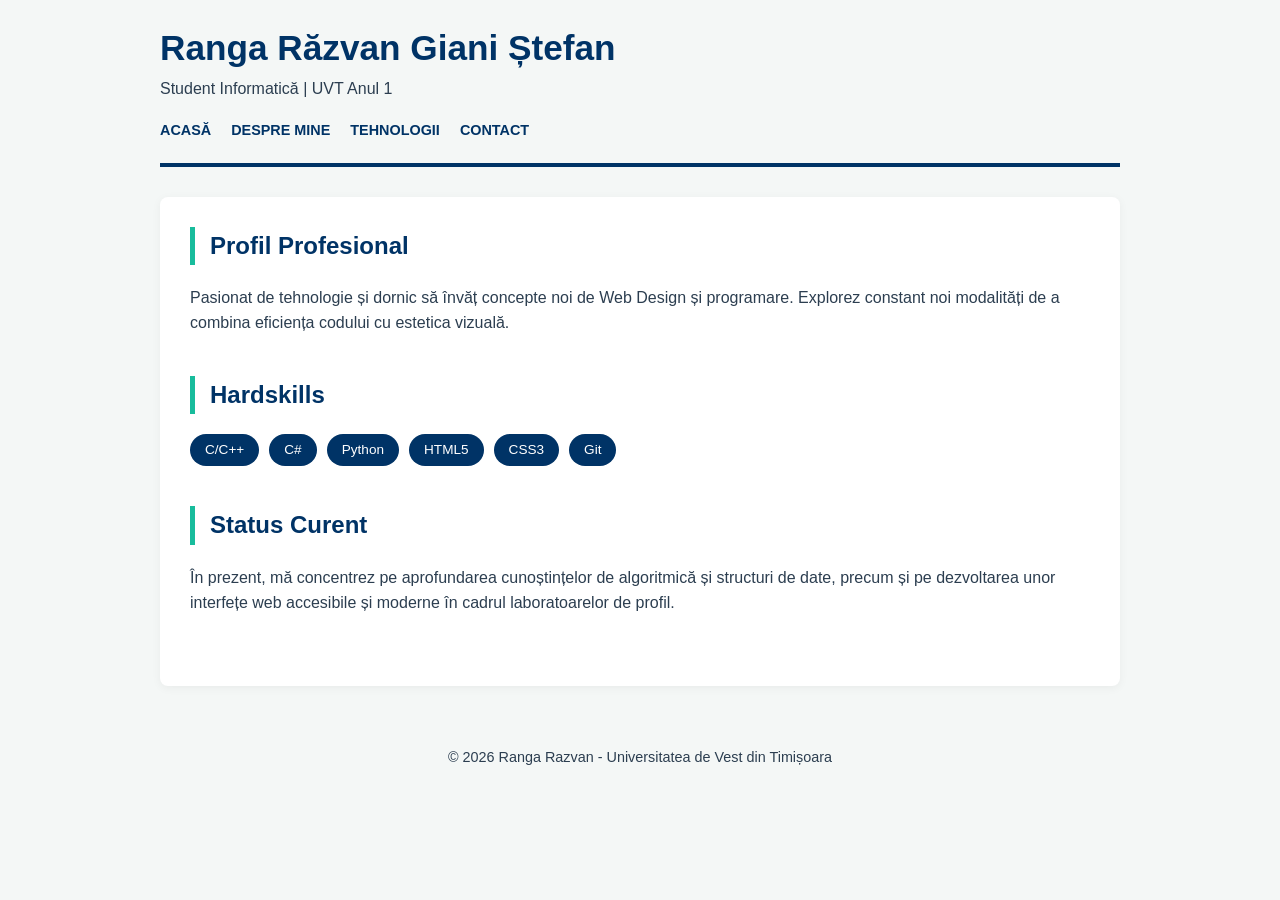
<file: index.html>
<!doctype html>
<html lang="ro">
<head>
  <meta charset="UTF-8">
  <meta name="viewport" content="width=device-width, initial-scale=1.0">
  <title>Ranga Răzvan | Portfolio</title>
  <link rel="stylesheet" href="styles.css">
</head>
<body>
  <a href="#main-content" class="skip-link">Sari la conținut</a>

  <header>
    <h1>Ranga Răzvan Giani Ștefan</h1>
    <p>Student Informatică | UVT Anul 1</p>
    <nav aria-label="Navigație Principală">
      <ul>
        <li><a href="index.html">Acasă</a></li>
        <li><a href="about.html">Despre Mine</a></li>
        <li><a href="data.html">Tehnologii</a></li>
        <li><a href="contact.html">Contact</a></li>
      </ul>
    </nav>
  </header>

  <main id="main-content">
    <section>
      <h2>Profil Profesional</h2>
      <p>Pasionat de tehnologie și dornic să învăț concepte noi de Web Design și programare. Explorez constant noi modalități de a combina eficiența codului cu estetica vizuală.</p>
    </section>

    <section>
      <h2>Hardskills</h2>
      <div class="flex-tags">
        <span>C/C++</span>
        <span>C#</span>
        <span>Python</span>
        <span>HTML5</span>
        <span>CSS3</span>
        <span>Git</span>
      </div>
    </section>

    <section>
      <h2>Status Curent</h2>
      <p>În prezent, mă concentrez pe aprofundarea cunoștințelor de algoritmică și structuri de date, precum și pe dezvoltarea unor interfețe web accesibile și moderne în cadrul laboratoarelor de profil.</p>
    </section>
  </main>

  <footer>
    <p>&copy; 2026 Ranga Razvan - Universitatea de Vest din Timișoara</p>
  </footer>
</body>
</html>
</file>
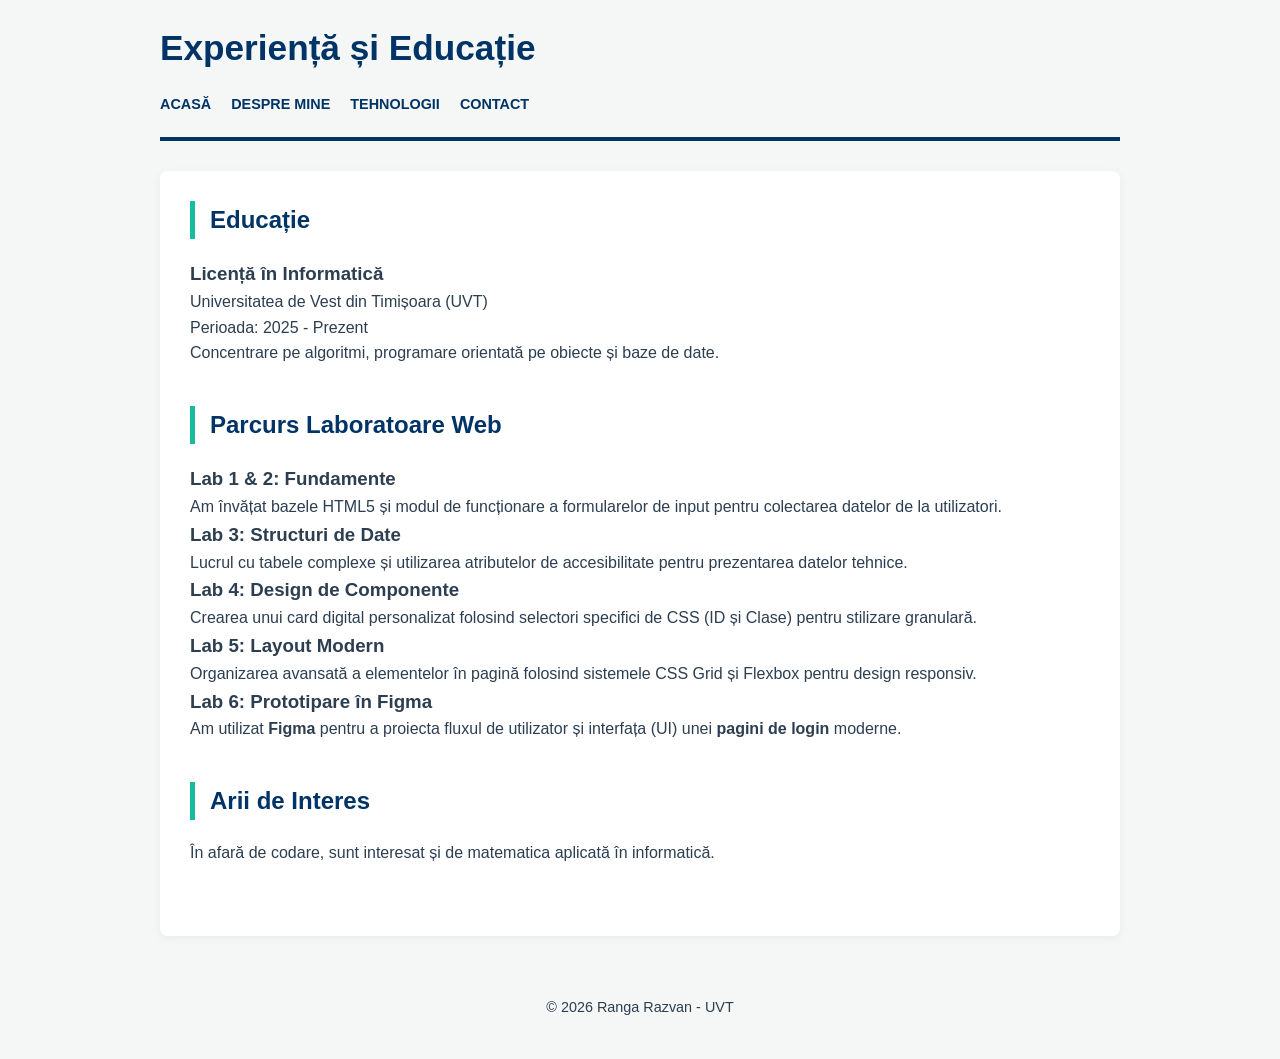
<file: about.html>
<!doctype html>
<html lang="ro">
<head>
  <meta charset="UTF-8">
  <meta name="viewport" content="width=device-width, initial-scale=1.0">
  <title>Despre Mine | Ranga Razvan</title>
  <link rel="stylesheet" href="styles.css">
</head>
<body>
  <a href="#main-content" class="skip-link">Sari la conținut</a>

  <header>
    <h1>Experiență și Educație</h1>
    <nav aria-label="Navigație Principală">
      <ul>
        <li><a href="index.html">Acasă</a></li>
        <li><a href="about.html">Despre Mine</a></li>
        <li><a href="data.html">Tehnologii</a></li>
        <li><a href="contact.html">Contact</a></li>
      </ul>
    </nav>
  </header>

  <main id="main-content">
    <section>
      <h2>Educație</h2>
      <h3>Licență în Informatică</h3>
      <p>Universitatea de Vest din Timișoara (UVT)</p>
      <p>Perioada: 2025 - Prezent</p>
      <p>Concentrare pe algoritmi, programare orientată pe obiecte și baze de date.</p>
    </section>

    <section>
      <h2>Parcurs Laboratoare Web</h2>
      <article>
        <h3>Lab 1 & 2: Fundamente</h3>
        <p>Am învățat bazele HTML5 și modul de funcționare a formularelor de input pentru colectarea datelor de la utilizatori.</p>
      </article>
      <article>
        <h3>Lab 3: Structuri de Date</h3>
        <p>Lucrul cu tabele complexe și utilizarea atributelor de accesibilitate pentru prezentarea datelor tehnice.</p>
      </article>
      <article>
        <h3>Lab 4: Design de Componente</h3>
        <p>Crearea unui card digital personalizat folosind selectori specifici de CSS (ID și Clase) pentru stilizare granulară.</p>
      </article>
      <article>
        <h3>Lab 5: Layout Modern</h3>
        <p>Organizarea avansată a elementelor în pagină folosind sistemele CSS Grid și Flexbox pentru design responsiv.</p>
      </article>
      <article>
        <h3>Lab 6: Prototipare în Figma</h3>
        <p>Am utilizat <strong>Figma</strong> pentru a proiecta fluxul de utilizator și interfața (UI) unei <strong>pagini de login</strong> moderne.</p>
      </article>
    </section>
    
    <section>
      <h2>Arii de Interes</h2>
      <p>În afară de codare, sunt interesat și de matematica aplicată în informatică.</p>
    </section>
  </main>

  <footer>
    <p>&copy; 2026 Ranga Razvan - UVT</p>
  </footer>
</body>
</html>
</file>
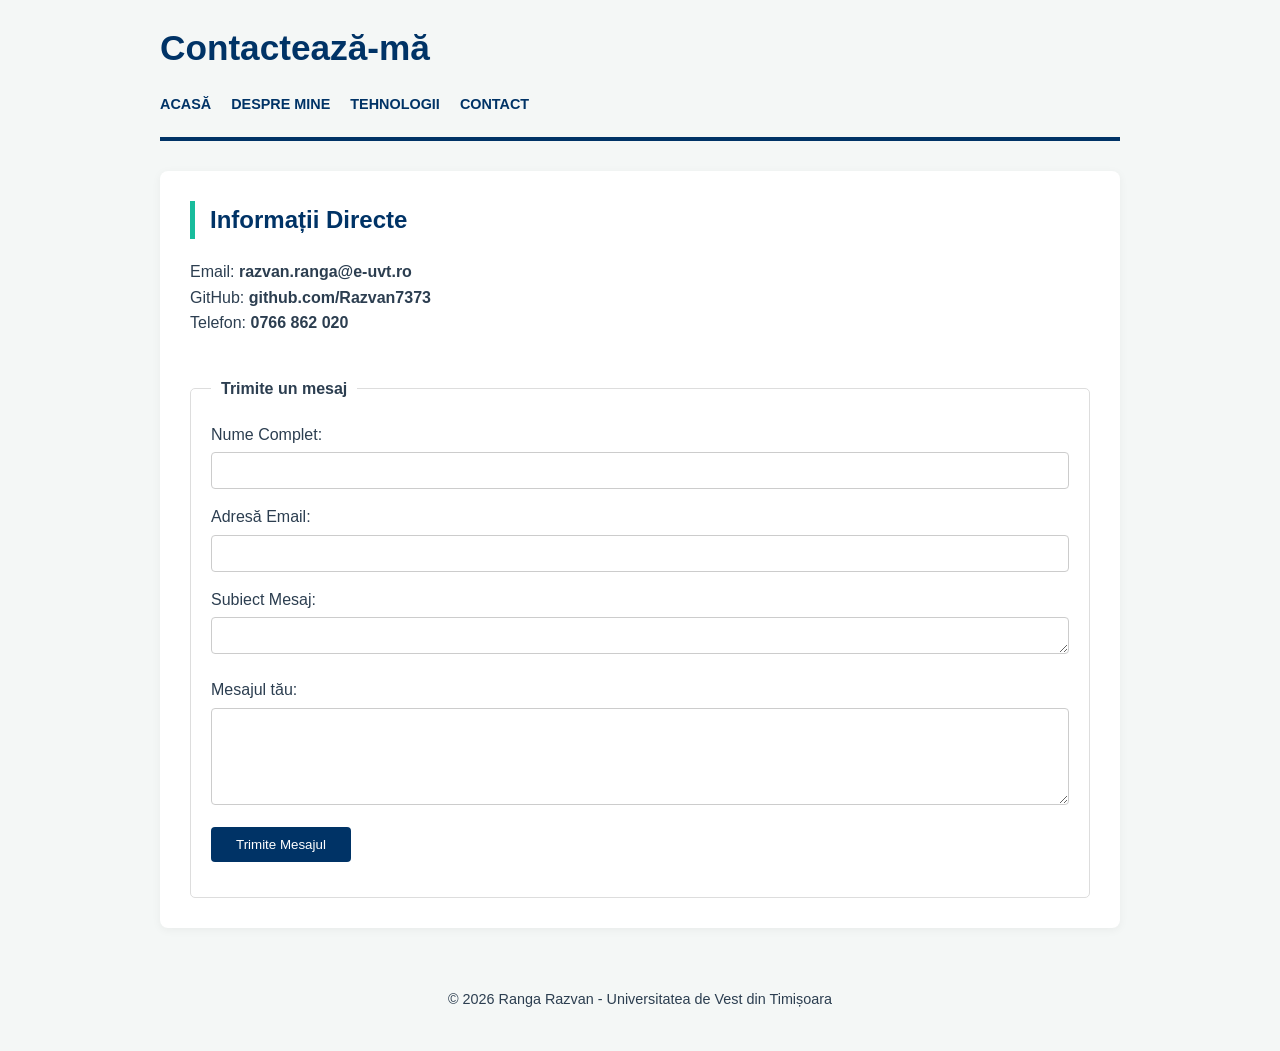
<file: contact.html>
<!doctype html>
<html lang="ro">
<head>
  <meta charset="UTF-8">
  <meta name="viewport" content="width=device-width, initial-scale=1.0">
  <title>Contact | Ranga Razvan</title>
  <link rel="stylesheet" href="styles.css">
</head>
<body>
  <a href="#main-content" class="skip-link">Sari la conținut</a>

  <header>
    <h1>Contactează-mă</h1>
    <nav aria-label="Navigație Principală">
      <ul>
        <li><a href="index.html">Acasă</a></li>
        <li><a href="about.html">Despre Mine</a></li>
        <li><a href="data.html">Tehnologii</a></li>
        <li><a href="contact.html">Contact</a></li>
      </ul>
    </nav>
  </header>

  <main id="main-content">
    <section>
      <h2>Informații Directe</h2>
      <p>Email: <strong>razvan.ranga@e-uvt.ro</strong></p>
      <p>GitHub: <strong>github.com/Razvan7373</strong></p>
      <p>Telefon: <strong>0766 862 020</strong></p>
    </section>

    <form action="#" method="get">
      <fieldset>
        <legend>Trimite un mesaj</legend>
        
        <div class="form-group">
          <label for="name">Nume Complet:</label>
          <input type="text" id="name" name="name" required>
        </div>

        <div class="form-group">
          <label for="email">Adresă Email:</label>
          <input type="email" id="email" name="email" required>
        </div>

        <div class="form-group">
          <label for="subject">Subiect Mesaj:</label>
          <textarea id="subject" name="subject" rows="1" required></textarea>
        </div>

        <div class="form-group">
          <label for="message">Mesajul tău:</label>
          <textarea id="message" name="message" rows="5" required></textarea>
        </div>

        <div class="form-group">
          <button type="submit">Trimite Mesajul</button>
        </div>
      </fieldset>
    </form>
  </main>

  <footer>
    <p>&copy; 2026 Ranga Razvan - Universitatea de Vest din Timișoara</p>
  </footer>
</body>
</html>
</file>
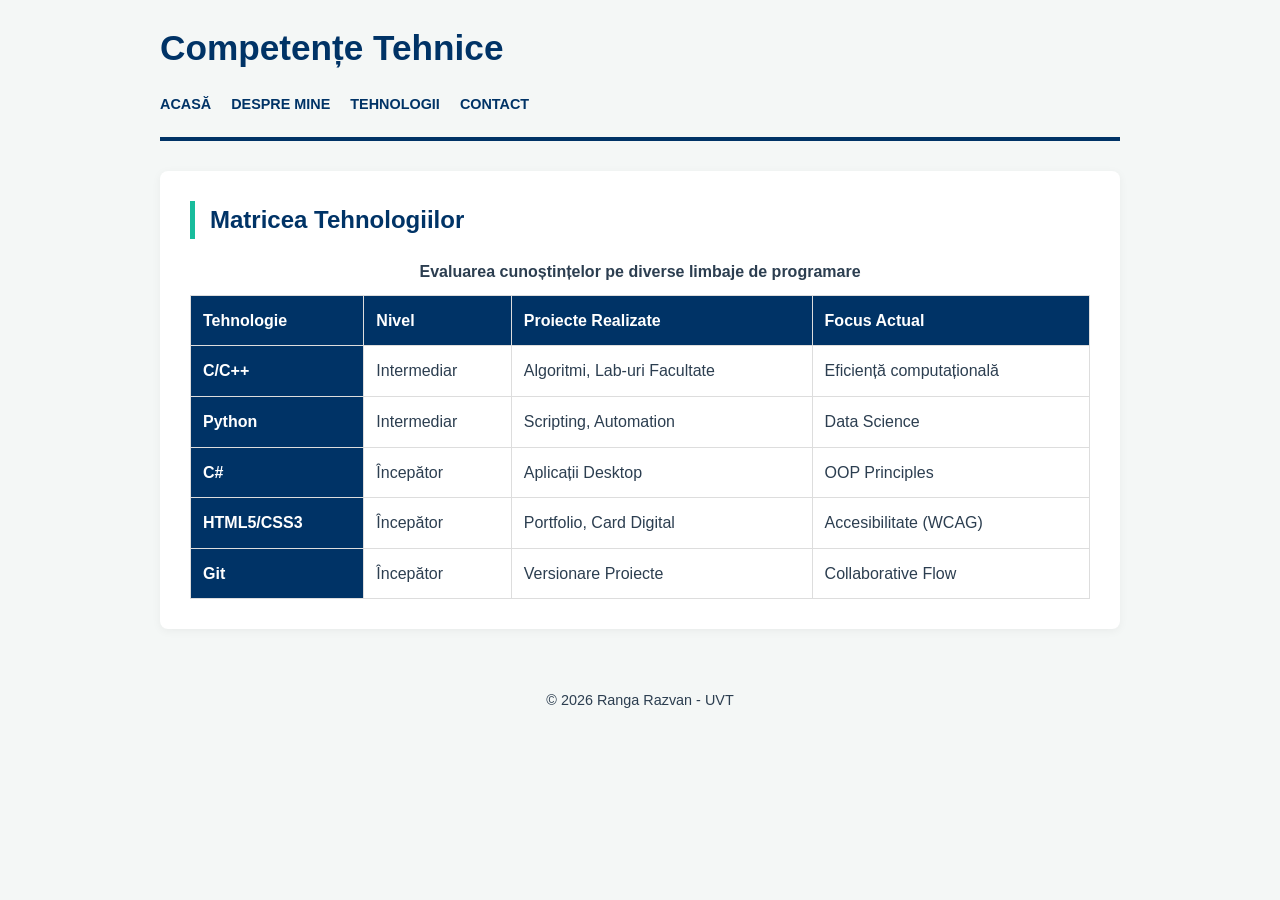
<file: data.html>
<!doctype html>
<html lang="ro">
<head>
  <meta charset="UTF-8">
  <meta name="viewport" content="width=device-width, initial-scale=1.0">
  <title>Competențe | Ranga Razvan</title>
  <link rel="stylesheet" href="styles.css">
</head>
<body>
  <a href="#main-content" class="skip-link">Sari la conținut</a>

  <header>
    <h1>Competențe Tehnice</h1>
    <nav aria-label="Navigație Principală">
      <ul>
        <li><a href="index.html">Acasă</a></li>
        <li><a href="about.html">Despre Mine</a></li>
        <li><a href="data.html">Tehnologii</a></li>
        <li><a href="contact.html">Contact</a></li>
      </ul>
    </nav>
  </header>

  <main id="main-content">
    <h2>Matricea Tehnologiilor</h2>
    <table>
      <caption>Evaluarea cunoștințelor pe diverse limbaje de programare</caption>
      <thead>
        <tr>
          <th scope="col">Tehnologie</th>
          <th scope="col">Nivel</th>
          <th scope="col">Proiecte Realizate</th>
          <th scope="col">Focus Actual</th>
        </tr>
      </thead>
      <tbody>
        <tr>
          <th scope="row">C/C++</th>
          <td>Intermediar</td>
          <td>Algoritmi, Lab-uri Facultate</td>
          <td>Eficiență computațională</td>
        </tr>
        <tr>
          <th scope="row">Python</th>
          <td>Intermediar</td>
          <td>Scripting, Automation</td>
          <td>Data Science</td>
        </tr>
        <tr>
          <th scope="row">C#</th>
          <td>Începător</td>
          <td>Aplicații Desktop</td>
          <td>OOP Principles</td>
        </tr>
        <tr>
          <th scope="row">HTML5/CSS3</th>
          <td>Începător</td>
          <td>Portfolio, Card Digital</td>
          <td>Accesibilitate (WCAG)</td>
        </tr>
        <tr>
          <th scope="row">Git</th>
          <td>Începător</td>
          <td>Versionare Proiecte</td>
          <td>Collaborative Flow</td>
        </tr>
      </tbody>
    </table>
  </main>

  <footer>
    <p>&copy; 2026 Ranga Razvan - UVT</p>
  </footer>
</body>
</html>
</file>
<file: styles.css>
:root {
  --uvt-blue: #003366;
  --accent-teal: #18bc9c;
  --bg-light: #f4f7f6;
  --text-dark: #2c3e50;
}

* {
  box-sizing: border-box;
  margin: 0;
  padding: 0;
}

body {
  font-family: 'Segoe UI', Tahoma, Geneva, Verdana, sans-serif;
  line-height: 1.6;
  color: var(--text-dark);
  background-color: var(--bg-light);
  max-width: 1000px;
  margin: 0 auto;
  padding: 20px;
}

.skip-link {
  position: absolute;
  top: -100px;
  left: 0;
  background: var(--accent-teal);
  color: white;
  padding: 10px;
  z-index: 100;
  text-decoration: none;
}

.skip-link:focus {
  top: 0;
}

header {
  border-bottom: 4px solid var(--uvt-blue);
  padding-bottom: 20px;
  margin-bottom: 30px;
}

h1 {
  color: var(--uvt-blue);
  font-size: 2.2rem;
}

nav ul {
  list-style: none;
  display: flex;
  gap: 20px;
  margin-top: 15px;
}

nav a {
  text-decoration: none;
  color: var(--uvt-blue);
  font-weight: bold;
  text-transform: uppercase;
  font-size: 0.9rem;
}

nav a:hover {
  color: var(--accent-teal);
}

main {
  background: white;
  padding: 30px;
  border-radius: 8px;
  box-shadow: 0 2px 10px rgba(0,0,0,0.05);
}

section {
  margin-bottom: 40px;
}

h2 {
  border-left: 5px solid var(--accent-teal);
  padding-left: 15px;
  margin-bottom: 20px;
  color: var(--uvt-blue);
}

.flex-tags {
  display: flex;
  gap: 10px;
  flex-wrap: wrap;
}

.flex-tags span {
  background: var(--uvt-blue);
  color: white;
  padding: 5px 15px;
  border-radius: 20px;
  font-size: 0.85rem;
}

table {
  width: 100%;
  border-collapse: collapse;
}

caption {
  font-weight: bold;
  margin-bottom: 10px;
}

th, td {
  border: 1px solid #ddd;
  padding: 12px;
  text-align: left;
}

th {
  background-color: var(--uvt-blue);
  color: white;
}

fieldset {
  border: 1px solid #ddd;
  padding: 20px;
  border-radius: 5px;
}

legend {
  font-weight: bold;
  padding: 0 10px;
}

.form-group {
  margin-bottom: 15px;
}

label {
  display: block;
  margin-bottom: 5px;
}

input, select, textarea {
  width: 100%;
  padding: 10px;
  border: 1px solid #ccc;
  border-radius: 4px;
}

button {
  background: var(--uvt-blue);
  color: white;
  padding: 10px 25px;
  border: none;
  border-radius: 4px;
  cursor: pointer;
}

button:hover {
  background: var(--accent-teal);
}

footer {
  text-align: center;
  margin-top: 40px;
  padding: 20px;
  font-size: 0.9rem;
}
</file>
